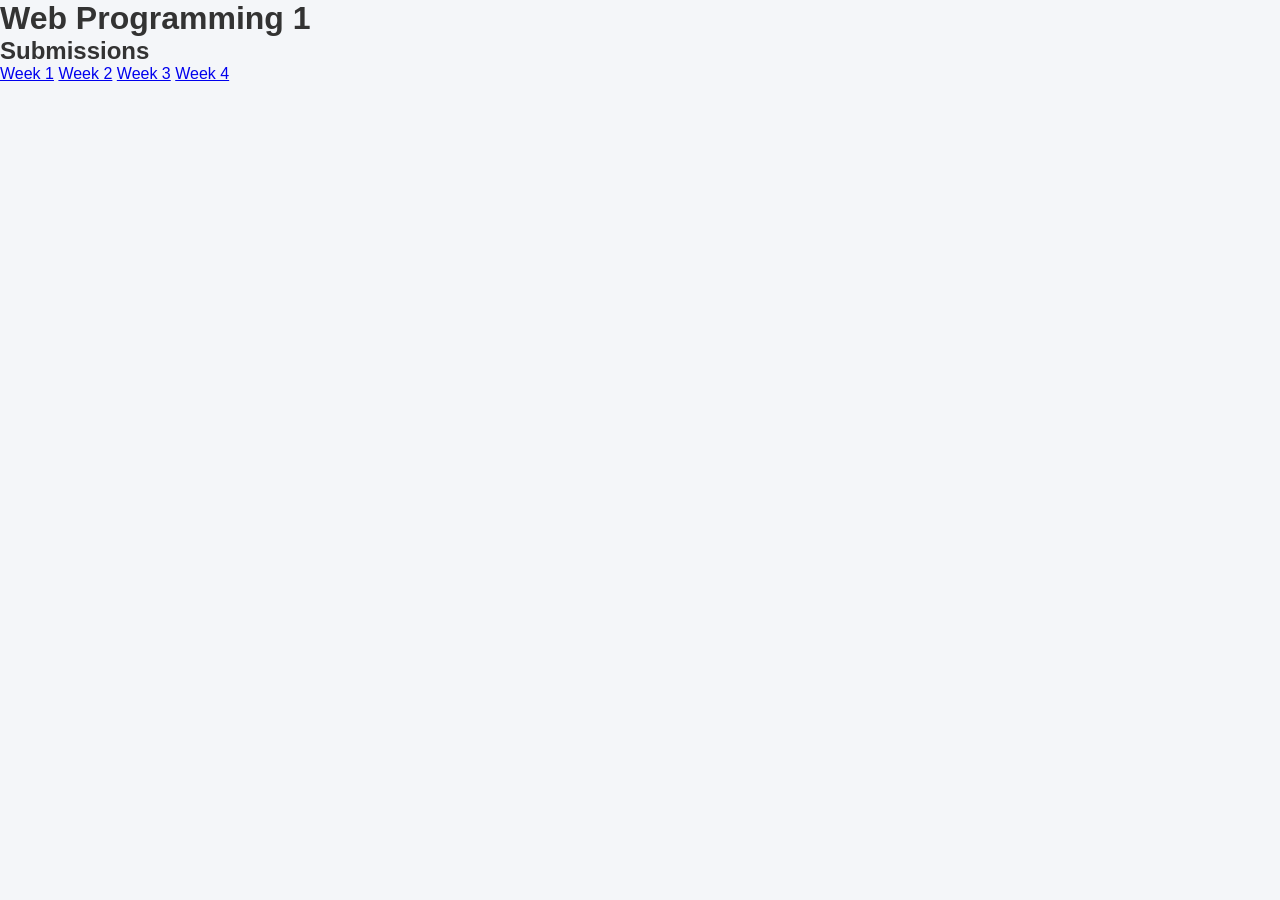
<file: index.html>
<!DOCTYPE html>
<html lang="en">
<head>
    <meta charset="UTF=8">
    <meta name="viewport"content="width=device-width, initial-scale=1.0">
    <title>Bulacan State University</title>
    <link rel="stylesheet" href="styles.css">
</head>
<body>
    <header></header>
    <main>
        <h1> Web Programming 1</h1>
        <h2>Submissions</h2>
        <a href="week1/index.html">Week 1</a>
        <a href="week2/index.html">Week 2</a>
        <a href="week3/index.html">Week 3</a>
        <a href="week4/index.html">Week 4</a>
    </main>
</body>
</html>
</file>
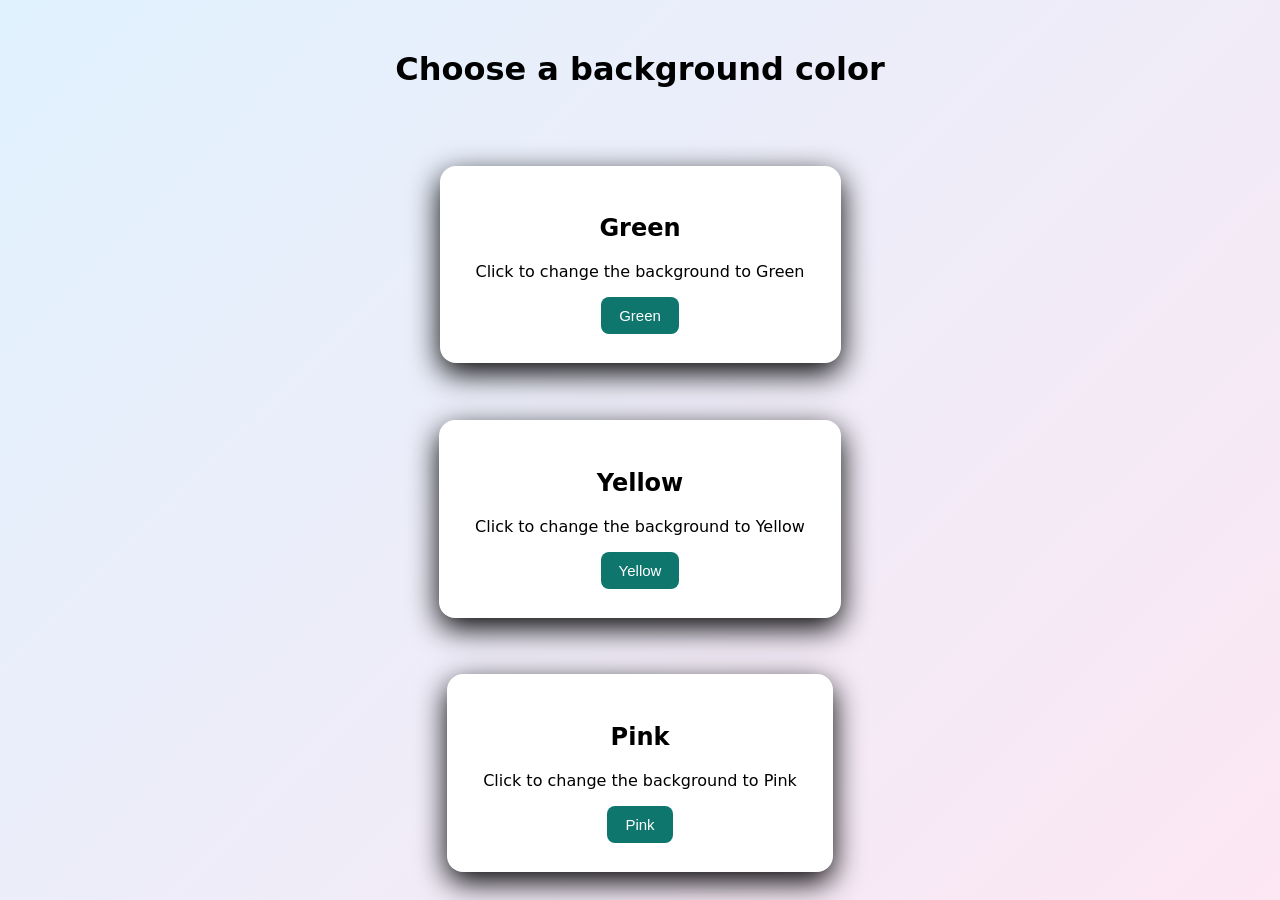
<file: part2/index.html>
<!DOCTYPE html>
<html lang="en">
<head>
  <meta charset="utf-8">
  <meta name="viewport" content="width=device-width, initial-scale=1">
  <title>My Page</title>
  <link rel="stylesheet" href="style.css">
</head>
<body>
  <h1 id="status-heading">Choose a background color</h1>

  <div class="card">
    <h2>Green</h2>
    <p>Click to change the background to Green</p>
    <button id="brownBtn">Green</button>
  </div>

  <div class="card">
    <h2>Yellow</h2>
    <p>Click to change the background to Yellow</p>
    <button id="pinkBtn">Yellow</button>
  </div>

  <div class="card">
    <h2>Pink</h2>
    <p>Click to change the background to Pink</p>
    <button id="greenBtn">Pink</button>
  </div>

  <script src="script.js"></script>
</body>
</html>
</file>
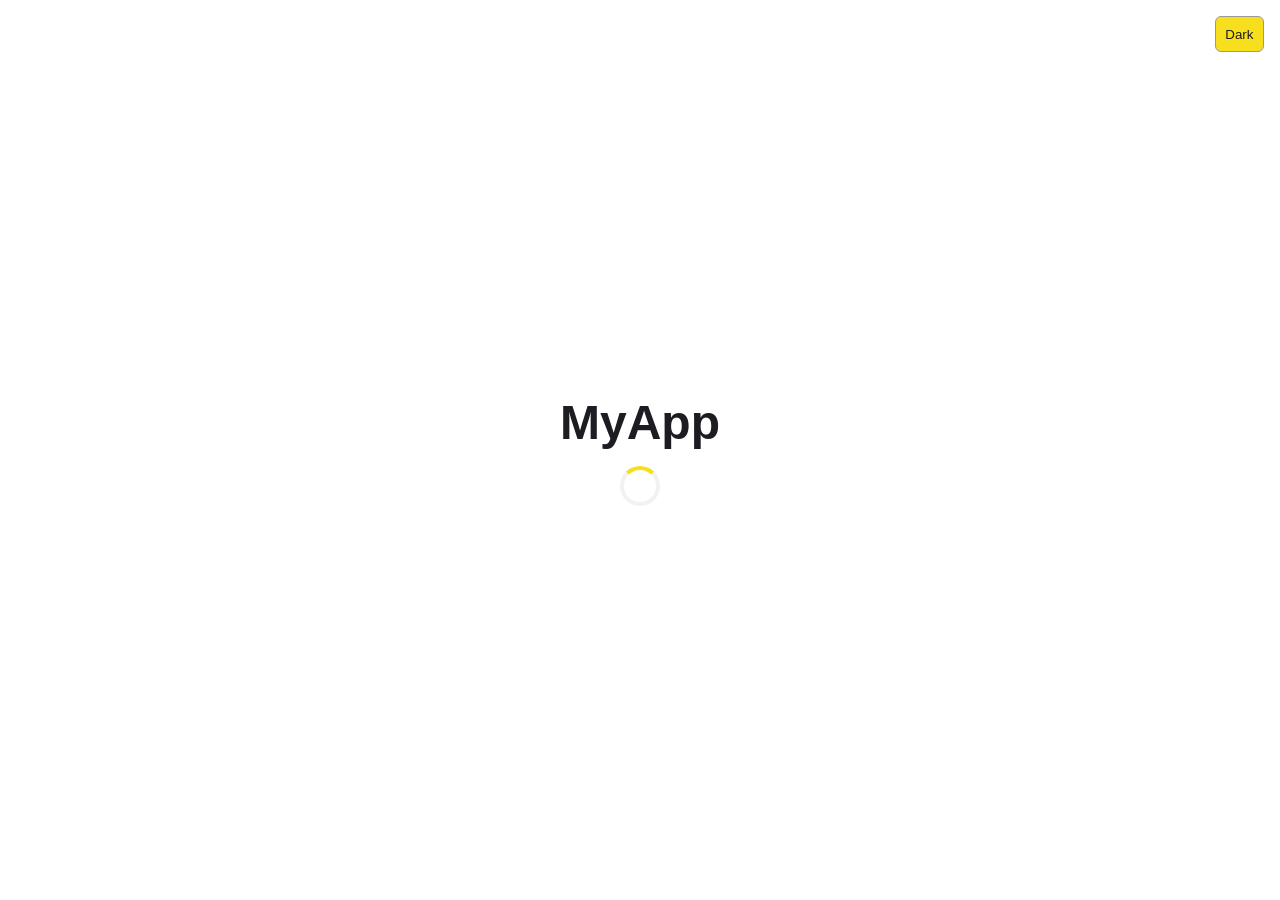
<file: part3/index.html>
<!DOCTYPE html>
<html lang="en" data-theme="light">
<head>
  <meta charset="UTF-8">
  <meta name="viewport" content="width=device-width, initial-scale=1">
  <title>MyApp</title>
  <link rel="stylesheet" href="style.css">
</head>
<body>
  <button id="themeToggle" class="theme">Dark</button>

  <section id="splash" class="screen">
    <h1 class="logo">MyApp</h1>
    <div class="loader"></div>
  </section>

  <section id="register" class="screen hidden">
    <form id="regForm" class="card">
      <h2>Create account</h2>
      <input name="name" placeholder="Name">
      <input name="email" type="email" placeholder="Email">
      <input name="password" type="password" placeholder="Password">
      <input name="confirm" type="password" placeholder="Confirm password">
      <button>Register</button>
      <p id="regMsg" class="message"></p>
      <a href="#" id="toLogin">I have an account</a>
    </form>
  </section>

  <section id="login" class="screen hidden">
    <form id="logForm" class="card">
      <h2>Log in</h2>
      <input name="email" type="email" placeholder="Email">
      <input name="password" type="password" placeholder="Password">
      <button>Log in</button>
      <p id="logMsg" class="message"></p>
      <a href="#" id="toRegister">Create an account</a>
    </form>
  </section>

  <section id="welcome" class="screen hidden">
    <h2 id="welcomeText"></h2>
    <button id="logout">Log out</button>
  </section>

  <script src="app.js"></script>
</body>
</html>
</file>
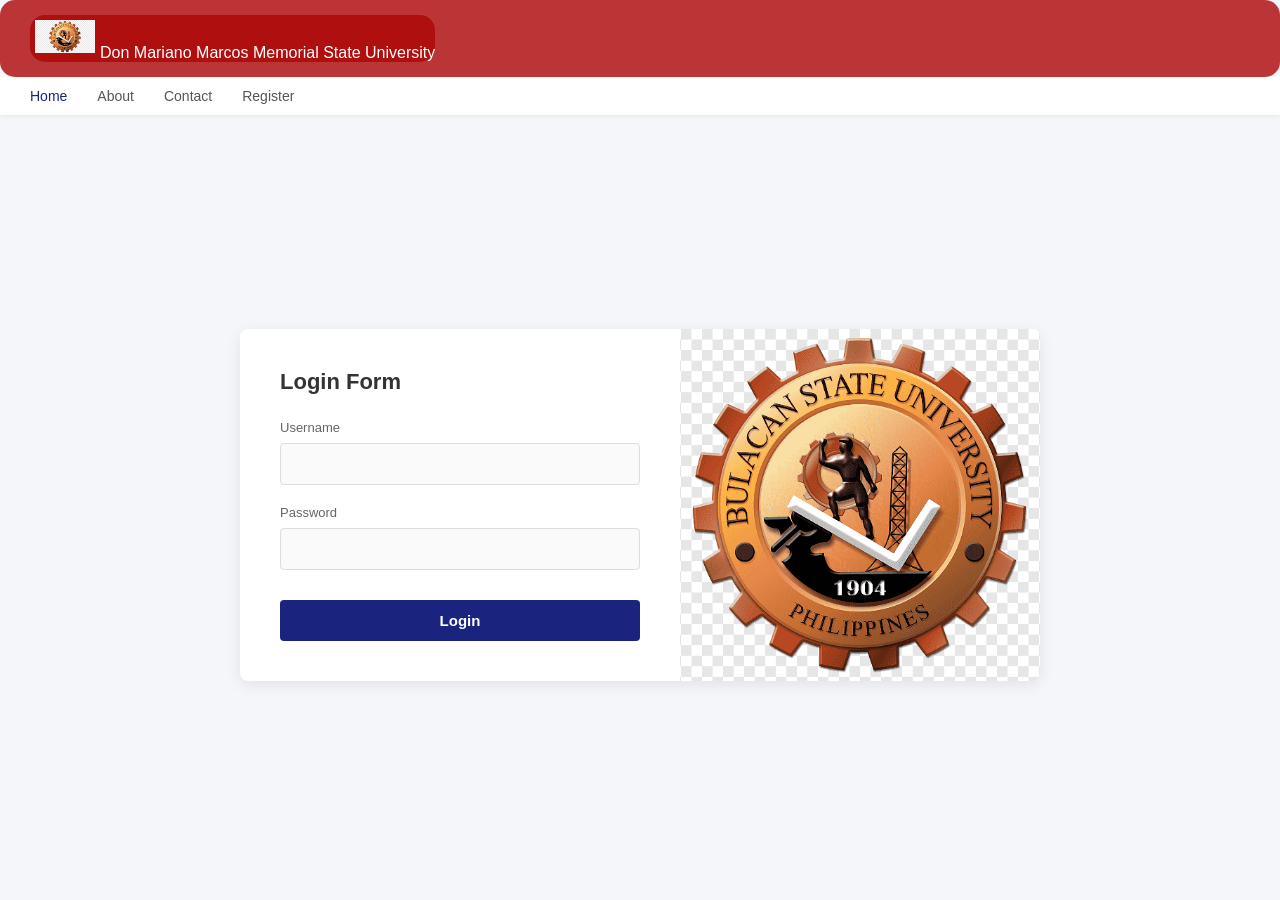
<file: week1/index.html>
<!DOCTYPE html>
<html lang="en">
<head>
    <meta charset="UTF=8">
    <meta name="viewport"content="width=device-width, initial-scale=1.0">
    <title>Bulacan State University</title>
    <link rel="stylesheet" href="styles.css">
</head>
<body>

    <header>
        <div class="header-top">
            <div class="logo-container">
                
                <header><img src="image1.png" alt="University Campus"/>Don Mariano Marcos Memorial State University</header>
        </div>
        </div>
    </header>

    <nav>
        <ul>
            <li><a href="#" class="active">Home</a></li>
            <li><a href="#">About</a></li>
            <li><a href="#">Contact</a></li>
            <li><a href="#">Register</a></li>
        </ul>
    </nav>

    <div class="main-container">
        <div class="login-card">
            <div class="form-section">
                <h2>Login Form</h2>
                <form>
                    <div class="input-group">
                        <label for="username">Username</label>
                        <input type="text" id="username" name="username" required>
                    </div>
                    <div class="input-group">
                        <label for="password">Password</label>
                        <input type="password" id="password" name="password" required>
                    </div>
                    <button type="submit" class="login-btn">Login</button>
                </form>
            </div>
            <div class="image-section">
                <img src="image1.png" alt="University Campus"/>
            </div>
        </div>
    </div>

</body>
</html>
</file>
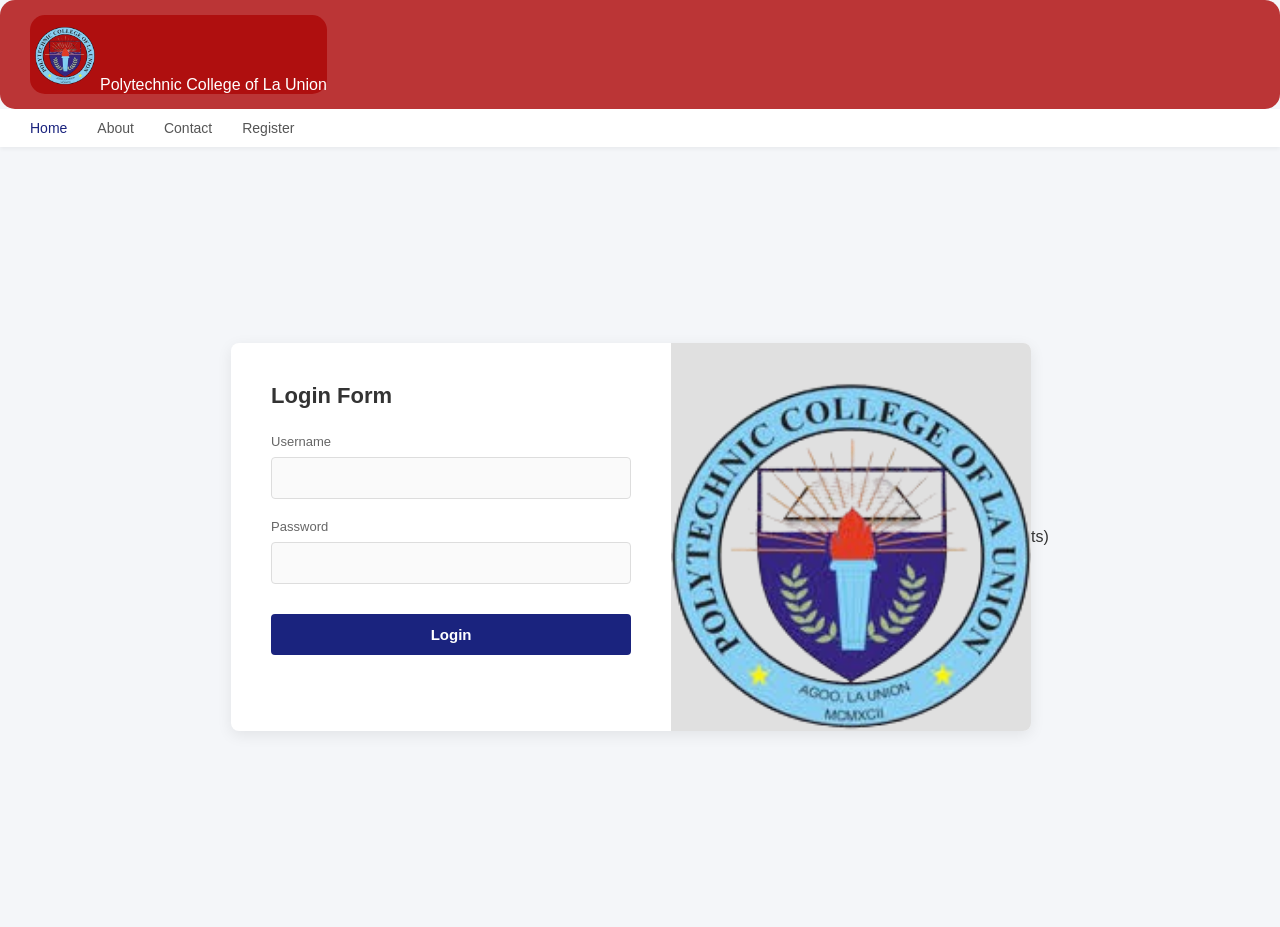
<file: week2/index.html>
<!DOCTYPE html>
<html lang="en">
<head>
    <meta charset="UTF=8">
    <meta name="viewport"content="width=device-width, initial-scale=1.0">
    <title>Polytechnic College of La Union</title>
    <link rel="stylesheet" href="styles.css">
</head>
<body>

    <header>
        <div class="header-top">
            <div class="logo-container">
                
                <header><img src="image1.png" alt="Campus"/>Polytechnic College of La Union</header>
        </div>
        </div>
    </header>

    <nav>
        <ul>
            <li><a href="#" class="active">Home</a></li>
            <li><a href="#">About</a></li>
            <li><a href="#">Contact</a></li>
            <li><a href="#">Register</a></li>
        </ul>
    </nav>

    <div class="main-container">
        <div class="login-card">
            <div class="form-section">
                <h2>Login Form</h2>
                <form>
                    <div class="input-group">
                        <label for="username">Username</label>
                        <input type="text" id="username" name="username" required>
                    </div>
                    <div class="input-group">
                        <label for="password">Password</label>
                        <input type="password" id="password" name="password" required>
                    </div>
                    <button type="submit" class="login-btn">Login</button>
                </form>
            </div>
            <div class="image-section">
                <img src="image1.png" alt="University Campus"/>
            </div>
        </div>ts)
    </div>

</body>
</html>
</file>
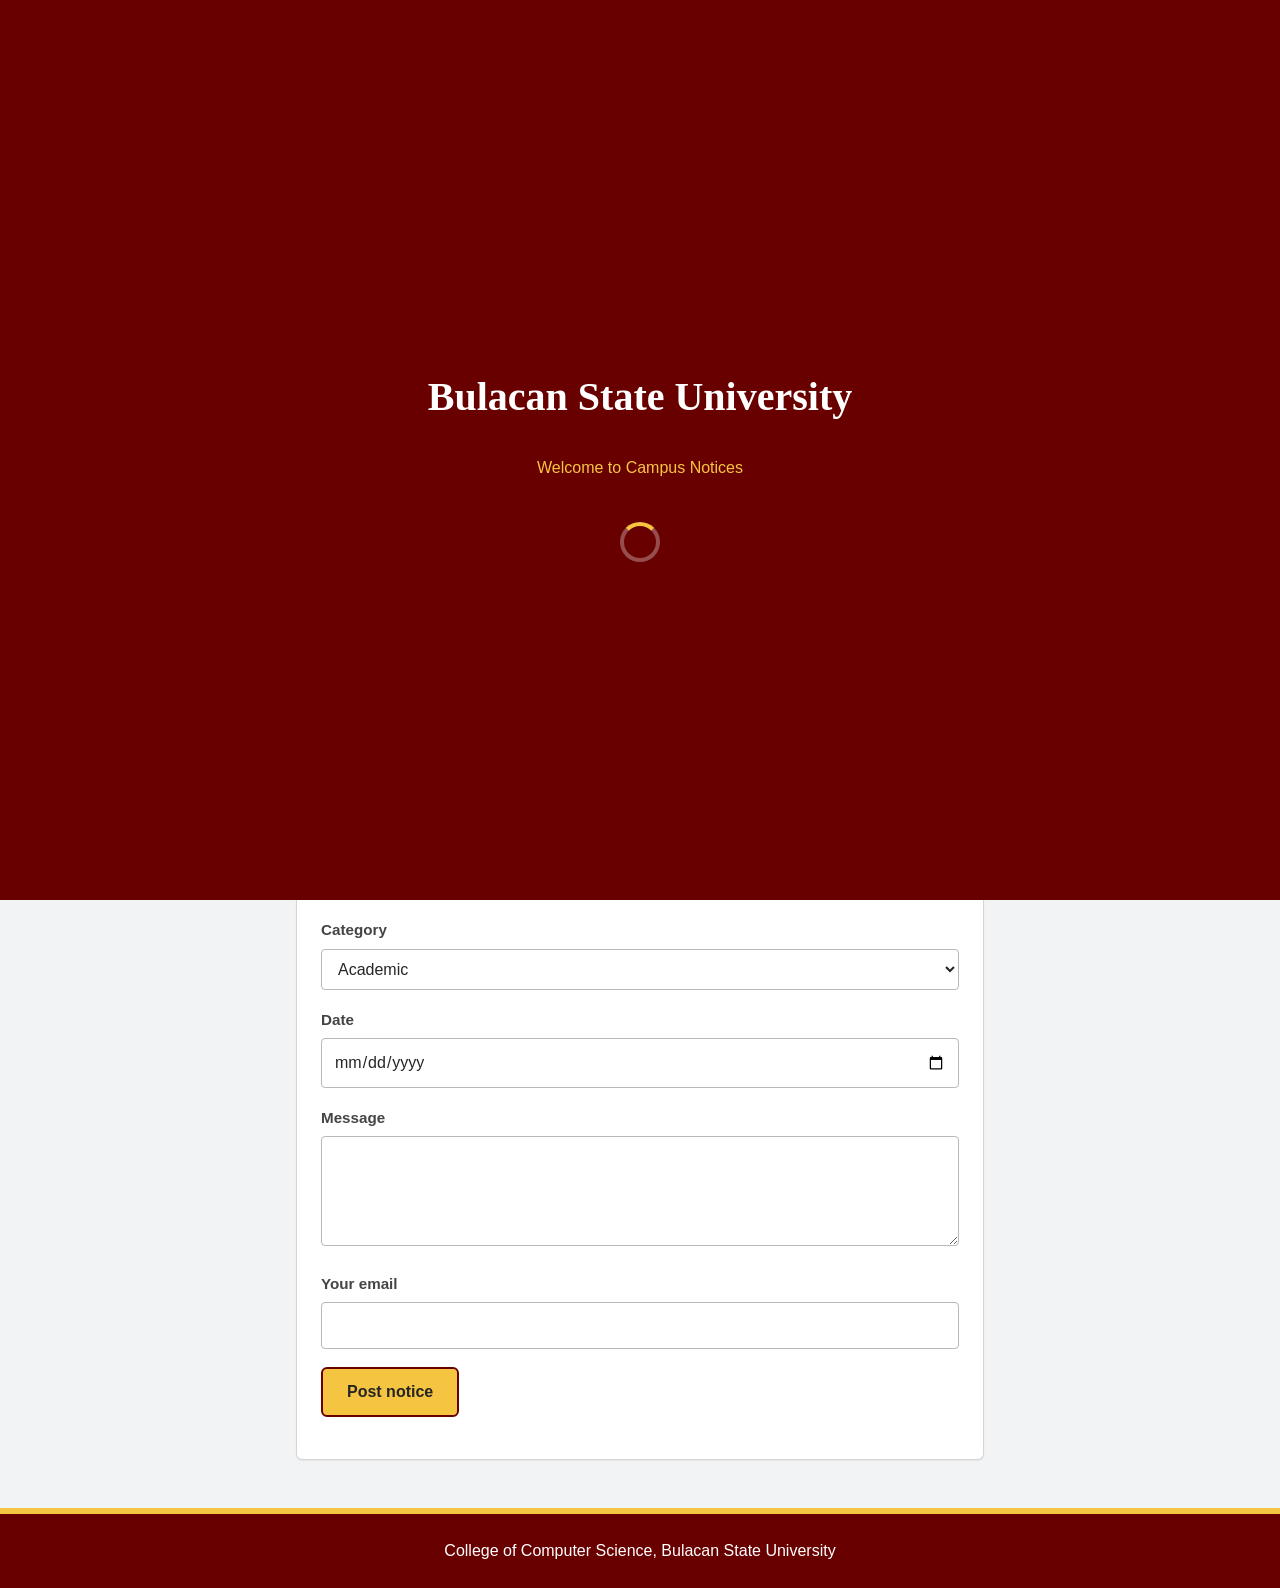
<file: week4/index.html>
<!DOCTYPE html>
<html lang="en">

<head>
    <meta charset="UTF-8">
    <meta name="viewport" content="width=device-width, initial-scale=1.0">

    <title>Bulacan State University - Campus Notices</title>

    <link rel="stylesheet" href="styles.css">
</head>

<body>

    <!-- Splash Screen -->
    <div id="splash">
        <h1>Bulacan State University</h1>
        <p>Welcome to Campus Notices</p>
        <div class="loader"></div>
    </div>

    <!-- Header -->
    <header>

        <h1>Bulacan State University - Campus Notices</h1>

        <button type="button" id="themeToggle">
            Dark
        </button>

        <nav>
            <ul>
                <li><a href="#notices">Notices</a></li>
                <li><a href="#deadlines">Deadlines</a></li>
                <li><a href="#submit">Post a notice</a></li>
            </ul>
        </nav>

    </header>

    <!-- Main Content -->
    <main>

        <!-- Upcoming Deadlines -->
        <section id="deadlines">

            <h2>Upcoming deadlines</h2>

            <table>

                <caption>Deadlines this month</caption>

                <thead>
                    <tr>
                        <th>Activity</th>
                        <th>Date</th>
                    </tr>
                </thead>

                <tbody>
                    <tr>
                        <td>Enrollment ends</td>
                        <td>20 January</td>
                    </tr>

                    <tr>
                        <td>Registration deadline</td>
                        <td>25 January</td>
                    </tr>

                    <tr>
                        <td>Project submission</td>
                        <td>30 January</td>
                    </tr>
                </tbody>

            </table>

        </section>

        <!-- Campus Notices -->
        <section id="notices">

            <h2>Campus Notices</h2>

            <div id="noticeList">

                <article class="notice">

                    <h2>Library hours extended</h2>

                    <p class="meta">
                        12 October 2026
                        <span class="tag">Academic</span>
                    </p>

                    <p>
                        The library will remain open until 9 PM
                        during examination week.
                    </p>

                </article>

                <article class="notice">

                    <h2>University announcement</h2>

                    <p class="meta">
                        15 October 2026
                        <span class="tag">Announcement</span>
                    </p>

                    <p>
                        Students are encouraged to check the
                        university bulletin board for the latest
                        campus announcements.
                    </p>

                </article>

            </div>

            <p id="emptyMessage" hidden>
                No notices available.
            </p>

        </section>

        <!-- Post a Notice Form -->
        <section id="submit">

            <h2>Post a notice</h2>

            <form id="noticeForm">

                <p>
                    <label for="title">Title</label>
                    <input
                        type="text"
                        id="title"
                        name="title"
                        required
                    >
                </p>

                <p>
                    <label for="category">Category</label>

                    <select id="category" name="category" required>
                        <option value="Academic">Academic</option>
                        <option value="Announcement">Announcement</option>
                        <option value="Event">Event</option>
                        <option value="Other">Other</option>
                    </select>
                </p>

                <p>
                    <label for="date">Date</label>
                    <input
                        type="date"
                        id="date"
                        name="date"
                        required
                    >
                </p>

                <p>
                    <label for="message">Message</label>
                    <textarea
                        id="message"
                        name="message"
                        required
                    ></textarea>
                </p>

                <p>
                    <label for="email">Your email</label>
                    <input
                        type="email"
                        id="email"
                        name="email"
                        required
                    >
                </p>

                <button type="submit">Post notice</button>

                <p id="formMessage" role="status" aria-live="polite"></p>

            </form>

        </section>

    </main>

    <!-- Footer -->
    <footer>

        <p>
            College of Computer Science, Bulacan State University
        </p>

    </footer>

    <script src="script.js"></script>

</body>
</html>
</file>
<file: styles.css>
*{
    margin: 0;
    padding: 0;
    box-sizing: border-box;
    font-family: Arial, sans-serif;
}

body {
    background-color: #f4f6f9;
    color: #333;
}

header {
    background-color: #ad0606cc; 
    color: rgb(255, 255, 255);

    z-index: 10;
    border-radius: 15px;
}
header img {
    width: 70px;
    height: 70p;
    object-fit: contain;
    padding: 5px;
}

.header-top {
    display: flex;
    align-items: center;
    padding: 15px 30px;
}

.logo-container {
    display: flex;
    align-items: center;
    gap: 15px;
}

.logo-placeholder {
    width: 45px;
    height: 45px;
    background-color: #f5e024;
    border-radius: 50%;
    display: flex;
    align-items: center;
    justify-content: center;
    font-weight: bold;
    color: #2b7e1a;
    font-size: 14px;
}

.university-title {
    font-size: 20px;
    font-weight: bold;
    letter-spacing: 0.5px;
}

nav {
    background-color: #ffffff;
    padding: 10px 30px;
    box-shadow: 0 2px 4px rgba(0,0,0,0.05);
    position: relative;
    z-index: 5;
}

nav ul {
    list-style: none;
    display: flex;
    gap: 30px;
}

nav ul li a {
    text-decoration: none;
    color: #555;
    font-size: 14px;
    font-weight: 500;
}

nav ul li a:hover, nav ul li a.active {
    color: #1a237e;
}


.main-container {
    display: flex;
    justify-content: center;
    align-items: center;
    min-height: calc(100vh - 120px);
    padding: 20px;
}


.login-card {
    display: flex;
    background: white;
    border-radius: 8px;
    box-shadow: 0 4px 15px rgba(0, 0, 0, 0.08);
    width: 800px;
    max-width: 100%;
    overflow: hidden;
}


.form-section {
    flex: 1;
    padding: 40px;
}

.form-section h2 {
    font-size: 22px;
    color: #333;
    margin-bottom: 25px;
}

.input-group {
    margin-bottom: 20px;
}

.input-group label {
    display: block;
    font-size: 13px;
    color: #666;
    margin-bottom: 8px;
}

.input-group input {
    width: 100%;
    padding: 12px 15px;
    border: 1px solid #ddd;
    border-radius: 4px;
    font-size: 14px;
    background-color: #fafafa;
}

.input-group input:focus {
    outline: none;
    border-color: #1a237e;
    background-color: #fff;
}

.login-btn {
    width: 100%;
    padding: 12px;
    background-color: #1a237e;
    color: white;
    border: none;
    border-radius: 4px;
    font-size: 15px;
    font-weight: bold;
    cursor: pointer;
    margin-top: 10px;
}

.login-btn:hover {
    background-color: #0d1b66;
}

.image-section {
    flex: 1;
    background-color: #e0e0e0;
    display: flex;
    align-items: center;
    justify-content: center;
    overflow: hidden;
}

.image-section img {
    width: 100%;
    height: 100%;
    object-fit: cover;
}


@media (max-width: 768px) {
    .login-card {
        flex-direction: column;
        width: 100%;
    }
    .image-section {
        height: 200px;
    }
}
</file>
<file: part2/style.css>
body{
    margin: 0;
    min-height: 100vh;
    display: grid;
    place-items: center;
    font-family: system-ui, sans-serif;
    background: linear-gradient(135deg, #e0f2fe, #fce7f3);
}

.card{
    background: white;
    padding: 29px 36px;
    border-radius: 16px;
    box-shadow: 0 10px 30px rgba(0, 0, 0, 12);
    text-align: center;
}

button{
    padding: 10px 18px;
    border: 0;
    border-radius: 8px;
    background: #0f766e;
    color: white;
    font-size: 15px;
    cursor: pointer;
}
</file>
<file: part3/style.css>
:root {
  --bg: #ffffff;
  --text: #1c1c22;
  --card: #f1f2f4;
  --accent: #f7df1e;
}

[data-theme="dark"] {
  --bg: #1c1c22;
  --text: #ffffff;
  --card: #2e2e3a;
}

* {
  box-sizing: border-box;
}

body {
  margin: 0;
  font-family: Arial, sans-serif;
  background: var(--bg);
  color: var(--text);
}

.screen.hidden {
  display: none;
}

.screen {
  min-height: 100vh;
  display: grid;
  gap: 1rem;
  place-content: center;
  justify-items: center;
}

.logo {
  font-size: 3rem;
  margin: 0;
}

.loader {
  width: 40px;
  height: 40px;
  border: 4px solid var(--card);
  border-top-color: var(--accent);
  border-radius: 50%;
  animation: spin 1s linear infinite;
}

@keyframes spin {
  to {
    transform: rotate(360deg);
  }
}

.card {
  display: grid;
  gap: 0.75rem;
  padding: 1.5rem;
  width: min(90vw, 320px);
  border-radius: 12px;
  background: var(--card);
}

input,
button {
  padding: 0.6rem;
  border-radius: 6px;
  border: 1px solid #999;
}

input {
  background: var(--bg);
  color: var(--text);
}

button {
  background: var(--accent);
  color: #1c1c22;
  cursor: pointer;
}

a {
  color: var(--text);
}

.message {
  margin: 0;
  color: #c92a2a;
}

.theme {
  position: fixed;
  top: 1rem;
  right: 1rem;
}
</file>
<file: week1/styles.css>
*{
    margin: 0;
    padding: 0;
    box-sizing: border-box;
    font-family: Arial, sans-serif;
}

body {
    background-color: #f4f6f9;
    color: #333;
}

header {
    background-color: #ad0606cc; 
    color: rgb(255, 255, 255);

    z-index: 10;
    border-radius: 15px;
}
header img {
    width: 70px;
    height: 70p;
    object-fit: contain;
    padding: 5px;
}

.header-top {
    display: flex;
    align-items: center;
    padding: 15px 30px;
}

.logo-container {
    display: flex;
    align-items: center;
    gap: 15px;
}

.logo-placeholder {
    width: 45px;
    height: 45px;
    background-color: #f5e024;
    border-radius: 50%;
    display: flex;
    align-items: center;
    justify-content: center;
    font-weight: bold;
    color: #2b7e1a;
    font-size: 14px;
}

.university-title {
    font-size: 20px;
    font-weight: bold;
    letter-spacing: 0.5px;
}

nav {
    background-color: #ffffff;
    padding: 10px 30px;
    box-shadow: 0 2px 4px rgba(0,0,0,0.05);
    position: relative;
    z-index: 5;
}

nav ul {
    list-style: none;
    display: flex;
    gap: 30px;
}

nav ul li a {
    text-decoration: none;
    color: #555;
    font-size: 14px;
    font-weight: 500;
}

nav ul li a:hover, nav ul li a.active {
    color: #1a237e;
}


.main-container {
    display: flex;
    justify-content: center;
    align-items: center;
    min-height: calc(100vh - 120px);
    padding: 20px;
}


.login-card {
    display: flex;
    background: white;
    border-radius: 8px;
    box-shadow: 0 4px 15px rgba(0, 0, 0, 0.08);
    width: 800px;
    max-width: 100%;
    overflow: hidden;
}


.form-section {
    flex: 1;
    padding: 40px;
}

.form-section h2 {
    font-size: 22px;
    color: #333;
    margin-bottom: 25px;
}

.input-group {
    margin-bottom: 20px;
}

.input-group label {
    display: block;
    font-size: 13px;
    color: #666;
    margin-bottom: 8px;
}

.input-group input {
    width: 100%;
    padding: 12px 15px;
    border: 1px solid #ddd;
    border-radius: 4px;
    font-size: 14px;
    background-color: #fafafa;
}

.input-group input:focus {
    outline: none;
    border-color: #1a237e;
    background-color: #fff;
}

.login-btn {
    width: 100%;
    padding: 12px;
    background-color: #1a237e;
    color: white;
    border: none;
    border-radius: 4px;
    font-size: 15px;
    font-weight: bold;
    cursor: pointer;
    margin-top: 10px;
}

.login-btn:hover {
    background-color: #0d1b66;
}

.image-section {
    flex: 1;
    background-color: #e0e0e0;
    display: flex;
    align-items: center;
    justify-content: center;
    overflow: hidden;
}

.image-section img {
    width: 100%;
    height: 100%;
    object-fit: cover;
}


@media (max-width: 768px) {
    .login-card {
        flex-direction: column;
        width: 100%;
    }
    .image-section {
        height: 200px;
    }
}
</file>
<file: week2/styles.css>
*{
    margin: 0;
    padding: 0;
    box-sizing: border-box;
    font-family: Arial, sans-serif;
}

body {
    background-color: #f4f6f9;
    color: #333;
}

header {
    background-color: #ad0606cc; 
    color: rgb(255, 255, 255);

    z-index: 10;
    border-radius: 15px;
}
header img {
    width: 70px;
    height: 70p;
    object-fit: contain;
    padding: 5px;
}

.header-top {
    display: flex;
    align-items: center;
    padding: 15px 30px;
}

.logo-container {
    display: flex;
    align-items: center;
    gap: 15px;
}

.logo-placeholder {
    width: 45px;
    height: 45px;
    background-color: #f5e024;
    border-radius: 50%;
    display: flex;
    align-items: center;
    justify-content: center;
    font-weight: bold;
    color: #2b7e1a;
    font-size: 14px;
}

.university-title {
    font-size: 20px;
    font-weight: bold;
    letter-spacing: 0.5px;
}

nav {
    background-color: #ffffff;
    padding: 10px 30px;
    box-shadow: 0 2px 4px rgba(0,0,0,0.05);
    position: relative;
    z-index: 5;
}

nav ul {
    list-style: none;
    display: flex;
    gap: 30px;
}

nav ul li a {
    text-decoration: none;
    color: #555;
    font-size: 14px;
    font-weight: 500;
}

nav ul li a:hover, nav ul li a.active {
    color: #1a237e;
}


.main-container {
    display: flex;
    justify-content: center;
    align-items: center;
    min-height: calc(100vh - 120px);
    padding: 20px;
}


.login-card {
    display: flex;
    background: white;
    border-radius: 8px;
    box-shadow: 0 4px 15px rgba(0, 0, 0, 0.08);
    width: 800px;
    max-width: 100%;
    overflow: hidden;
}


.form-section {
    flex: 1;
    padding: 40px;
}

.form-section h2 {
    font-size: 22px;
    color: #333;
    margin-bottom: 25px;
}

.input-group {
    margin-bottom: 20px;
}

.input-group label {
    display: block;
    font-size: 13px;
    color: #666;
    margin-bottom: 8px;
}

.input-group input {
    width: 100%;
    padding: 12px 15px;
    border: 1px solid #ddd;
    border-radius: 4px;
    font-size: 14px;
    background-color: #fafafa;
}

.input-group input:focus {
    outline: none;
    border-color: #1a237e;
    background-color: #fff;
}

.login-btn {
    width: 100%;
    padding: 12px;
    background-color: #1a237e;
    color: white;
    border: none;
    border-radius: 4px;
    font-size: 15px;
    font-weight: bold;
    cursor: pointer;
    margin-top: 10px;
}

.login-btn:hover {
    background-color: #0d1b66;
}

.image-section {
    flex: 1;
    background-color: #e0e0e0;
    display: flex;
    align-items: center;
    justify-content: center;
    overflow: hidden;
}

.image-section img {
    width: 100%;
    height: 100%;
    object-fit: cover;
}


@media (max-width: 768px) {
    .login-card {
        flex-direction: column;
        width: 100%;
    }
    .image-section {
        height: 200px;
    }
}
</file>
<file: week4/styles.css>
/* ---------- Theme Variables ---------- */

:root {
    color-scheme: light;

    --primary: #690000;
    --primary-dark: #450000;
    --accent: #f5c542;
    --accent-soft: #fff4cf;
    --text: #252525;
    --text-soft: #444444;
    --muted: #666666;
    --surface: #ffffff;
    --page: #f2f3f5;
    --border: #d5d5d5;

    --radius: 6px;
    --serif: Georgia, "Times New Roman", serif;
    --sans: Arial, sans-serif;
}

/* ---------- Dark Theme ---------- */

:root[data-theme="dark"] {
    color-scheme: dark;

    --primary: #252525;
    --primary-dark: #171717;
    --accent: #e4b52e;
    --accent-soft: #383326;
    --text: #f1f1f1;
    --text-soft: #dddddd;
    --muted: #aaaaaa;
    --surface: #292929;
    --page: #181818;
    --border: #444444;
}

/* ---------- Global ---------- */

* {
    box-sizing: border-box;
}

html {
    scroll-behavior: smooth;
    scroll-padding-top: 16px;
}

body {
    font-family: var(--sans);
    font-size: 1rem;
    line-height: 1.6;
    margin: 0;
    background: var(--page);
    color: var(--text);
}

/* ---------- Header ---------- */

header {
    background: var(--primary);
    color: #ffffff;
    padding: 32px 24px 0;
    border-bottom: 6px solid var(--accent);
}

header h1 {
    font-family: var(--serif);
    font-size: clamp(1.5rem, 4.5vw, 2.25rem);
    line-height: 1.2;
    max-width: 720px;
    margin: 0 auto 20px;
}

/* ---------- Theme Button ---------- */

#themeToggle {
    display: block;
    margin: 0 auto 15px;
    padding: 8px 20px;
    background: var(--accent);
    color: #252525;
    border: 1px solid var(--accent);
    border-radius: 6px;
    font-weight: bold;
    cursor: pointer;
}

/* ---------- Navigation ---------- */

nav {
    max-width: 720px;
    margin: 0 auto;
}

nav ul {
    list-style: none;
    margin: 0;
    padding: 0;
    display: flex;
    flex-wrap: wrap;
    gap: 4px;
}

nav a {
    display: block;
    color: #ffffff;
    text-decoration: none;
    font-weight: 600;
    padding: 10px 16px;
    border-bottom: 4px solid transparent;
    transition: 0.15s;
}

nav a:hover,
nav a:focus-visible {
    color: var(--accent);
    border-bottom-color: var(--accent);
}

/* ---------- Main Layout ---------- */

main {
    max-width: 720px;
    margin: 32px auto;
    padding: 0 16px;
}

main > section {
    margin-bottom: 40px;
}

main h2 {
    font-family: var(--serif);
    font-size: 1.5rem;
    line-height: 1.3;
    margin: 0 0 16px;
    color: var(--text);
}

main > section > h2 {
    padding-bottom: 10px;
    border-bottom: 3px solid var(--accent);
    display: inline-block;
}

/* ---------- Table ---------- */

table {
    width: 100%;
    border-collapse: separate;
    border-spacing: 0;
    background: var(--surface);
    border: 1px solid var(--border);
    border-radius: var(--radius);
    overflow: hidden;
    margin-top: 8px;
}

caption {
    text-align: left;
    color: var(--muted);
    padding: 0 0 8px;
}

th,
td {
    padding: 12px 16px;
    text-align: left;
    border-bottom: 1px solid var(--border);
}

th {
    background: var(--primary);
    color: var(--accent);
}

tbody tr:last-child td {
    border-bottom: 0;
}

tbody tr:nth-child(even) td {
    background: var(--page);
}

tbody tr:hover td {
    background: var(--accent-soft);
    color: #252525;
}

/* ---------- Notice Cards ---------- */

.notice {
    background: var(--surface);
    border: 1px solid var(--border);
    border-left: 6px solid var(--accent);
    border-radius: var(--radius);
    padding: 20px 24px;
    margin-bottom: 24px;
    box-shadow: 0 1px 2px rgba(0, 0, 0, 0.06);
}

.notice h2 {
    margin: 0 0 6px;
    font-size: 1.35rem;
}

.notice p {
    margin: 0 0 8px;
}

.notice p:last-child {
    margin-bottom: 0;
}

.meta {
    color: var(--muted);
    font-size: 0.9rem;
}

.tag {
    display: inline-block;
    background: var(--accent);
    color: #252525;
    font-size: 0.8rem;
    font-weight: 600;
    padding: 1px 10px;
    border-radius: 999px;
    margin-left: 6px;
}

/* ---------- Post a Notice ---------- */

#submit {
    background: var(--surface);
    border: 1px solid var(--border);
    border-top: 6px solid var(--primary);
    border-radius: var(--radius);
    padding: 24px;
    box-shadow: 0 1px 2px rgba(0, 0, 0, 0.06);
}

#submit h2 {
    margin-bottom: 20px;
}

form p {
    margin: 0 0 18px;
}

label {
    display: block;
    font-weight: 600;
    font-size: 0.95rem;
    margin-bottom: 6px;
    color: var(--text-soft);
}

/* ---------- Form Inputs ---------- */

input,
select,
textarea {
    width: 100%;
    padding: 10px 12px;
    border: 1px solid #b9b9b9;
    border-radius: 4px;
    background: var(--surface);
    color: var(--text);
    font: inherit;
}

textarea {
    resize: vertical;
    min-height: 110px;
}

input:focus,
select:focus,
textarea:focus {
    outline: 3px solid var(--accent);
    border-color: var(--primary);
}

/* ---------- Buttons ---------- */

button {
    background: var(--accent);
    color: #252525;
    border: 2px solid var(--primary);
    border-radius: var(--radius);
    padding: 10px 24px;
    font: inherit;
    font-weight: 700;
    cursor: pointer;
    transition: 0.15s;
}

button:hover {
    background: var(--primary);
    color: #ffffff;
}

button:focus-visible {
    outline: 3px solid var(--accent);
    outline-offset: 3px;
}

/* ---------- Form Message ---------- */

#formMessage {
    margin-top: 12px;
    font-weight: 600;
    color: var(--primary);
}

:root[data-theme="dark"] #formMessage {
    color: var(--accent);
}

/* ---------- Footer ---------- */

footer {
    background: var(--primary);
    color: #ffffff;
    text-align: center;
    padding: 24px 16px;
    border-top: 6px solid var(--accent);
    margin-top: 48px;
}

footer p {
    margin: 0;
}

/* ---------- Splash Screen ---------- */

#splash {
    position: fixed;
    inset: 0;
    z-index: 9999;
    background: #690000;
    color: #ffffff;
    display: flex;
    flex-direction: column;
    align-items: center;
    justify-content: center;
    text-align: center;
    padding: 20px;
    transition: opacity 0.5s, visibility 0.5s;
}

#splash h1 {
    font-family: Georgia, serif;
    font-size: clamp(1.5rem, 5vw, 2.5rem);
    margin-bottom: 10px;
}

#splash p {
    color: #f5c542;
}

.loader {
    width: 40px;
    height: 40px;
    border: 4px solid rgba(255,255,255,0.3);
    border-top: 4px solid #f5c542;
    border-radius: 50%;
    margin-top: 25px;
    animation: spin 1s linear infinite;
}

@keyframes spin {
    to {
        transform: rotate(360deg);
    }
}

#splash.hidden {
    opacity: 0;
    visibility: hidden;
    pointer-events: none;
}

/* ---------- Transitions ---------- */

body,
header,
main,
.notice,
#submit,
table,
td,
input,
select,
textarea,
footer {
    transition: background-color 0.25s,
                color 0.25s,
                border-color 0.25s;
}

/* ---------- Responsive Design ---------- */

@media (max-width: 768px) {
    main {
        margin: 24px auto;
    }
}

@media (max-width: 520px) {

    header {
        padding: 24px 16px 0;
    }

    .notice,
    #submit {
        padding: 16px;
    }

    th,
    td {
        padding: 10px 12px;
    }

    nav a {
        padding: 10px;
    }
}
</file>
